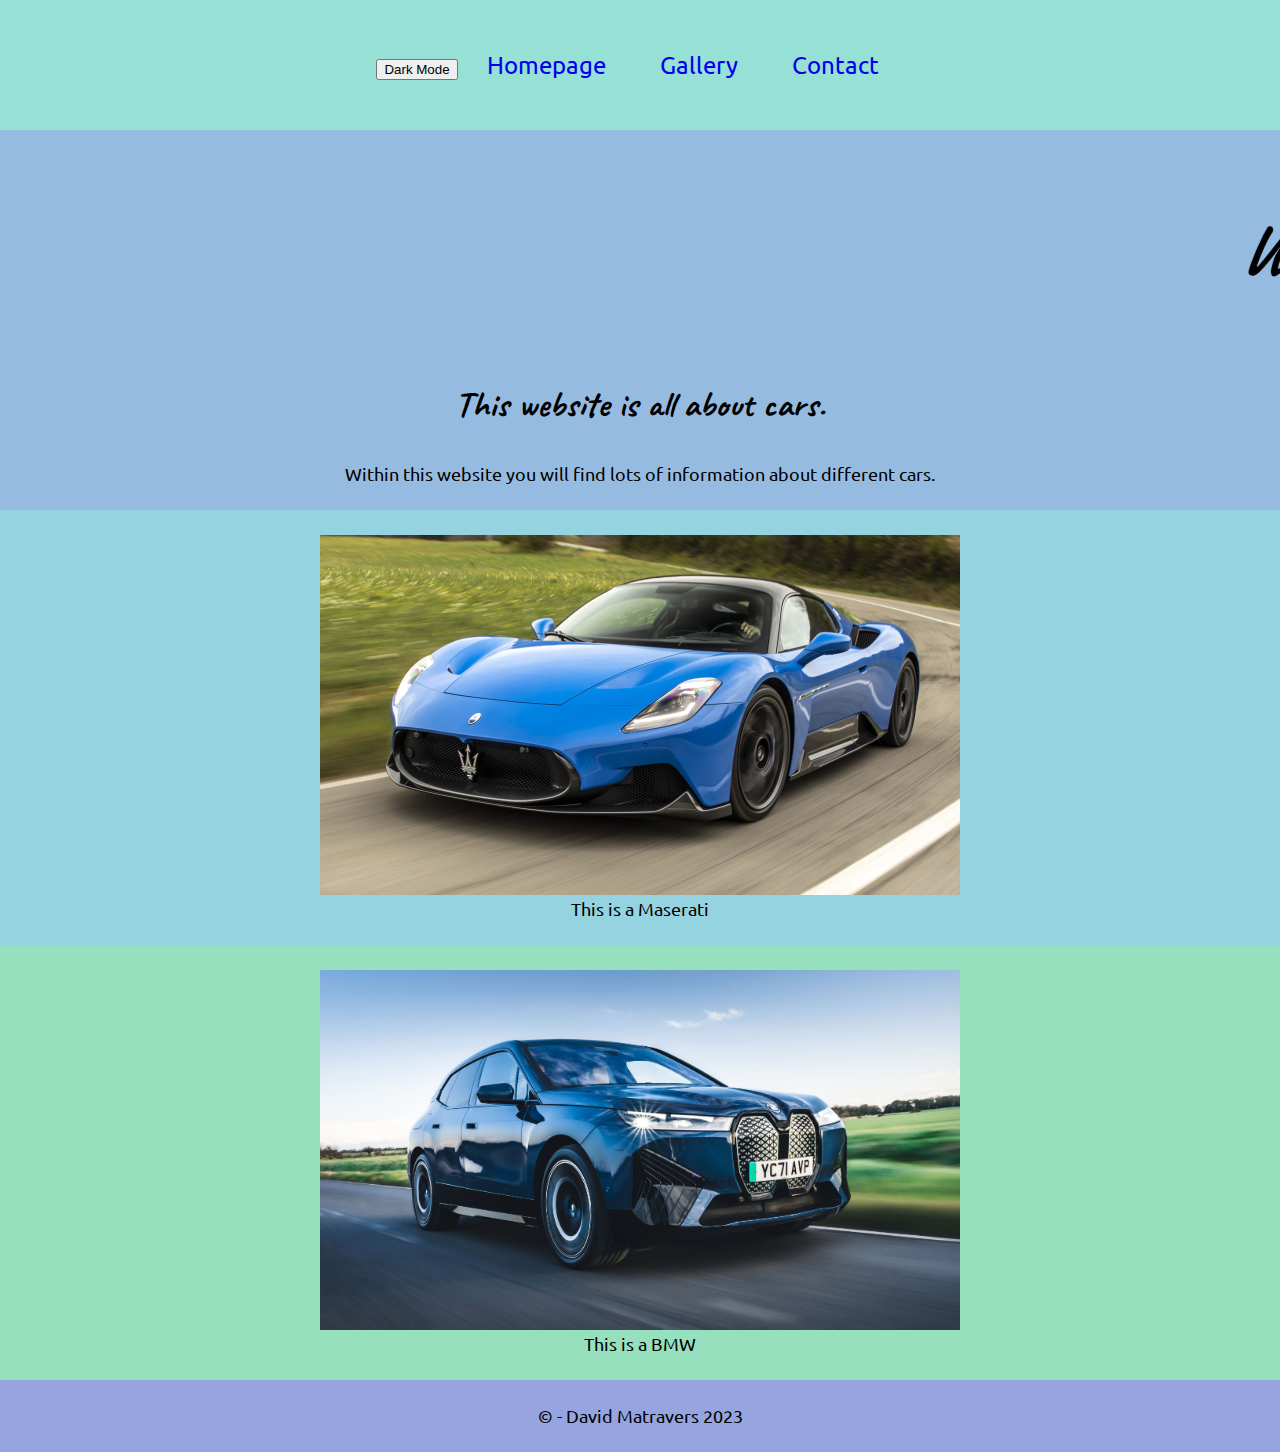
<file: index.html>
<!DOCTYPE html>
<html lang="en">

<head>
    <meta charset="UTF-8">
    <meta http-equiv="X-UA-Compatible" content="IE=edge">
    <meta name="viewport" content="width=device-width, initial-scale=1.0">
    
    <!--Link to Icon-->
    <link rel="icon" type="image/x-icon" href="/icons/favicon.ico">
    
    <!--Link to Google Fonts-->
    <link rel="preconnect" href="https://fonts.googleapis.com">
    <link rel="preconnect" href="https://fonts.gstatic.com" crossorigin>
    <link href="https://fonts.googleapis.com/css2?family=Caveat:wght@700&family=Ubuntu:wght@500&family=Yuji+Hentaigana+Akari&display=swap" rel="stylesheet">
    
    <!--Link to custom CSS sheet-->
    <link id="theme" rel="stylesheet" href="light.css">
    <title>Homepage</title>
</head>

<body>

    

    <section id="navbar">

        <button onclick="changeCSS()" id="darkButton">Dark Mode</button>

        <a href="index.html">Homepage</a>
        <a href="gallery.html">Gallery</a>
        <a href="contact.html">Contact</a>
    </section>

    <section id="welcome">
        <!-- A H1 is a large heading -->
        <marquee scrollamount="5"><i>
                <h1>Welcome to my first website</h1>
            </i></marquee>
        <h3>This website is all about cars.</h3>
        <!-- A p tag is a paragraph-->
        <p>Within this website you will find lots of information about different cars.</p>
    </section>

    <section id="maserati">
        <img src="images/homepage_image.jpg" width="50%">
        <p>This is a Maserati</p>
    </section>

    <section id="bmw">
        <img src="images/bmw_image.jpeg" width="50%">
        <p>This is a BMW</p>
    </section>

    <footer>
        <p>© - David Matravers 2023</p>
    </footer>




<script src="script.js"></script>
</body>

</html>
</file>
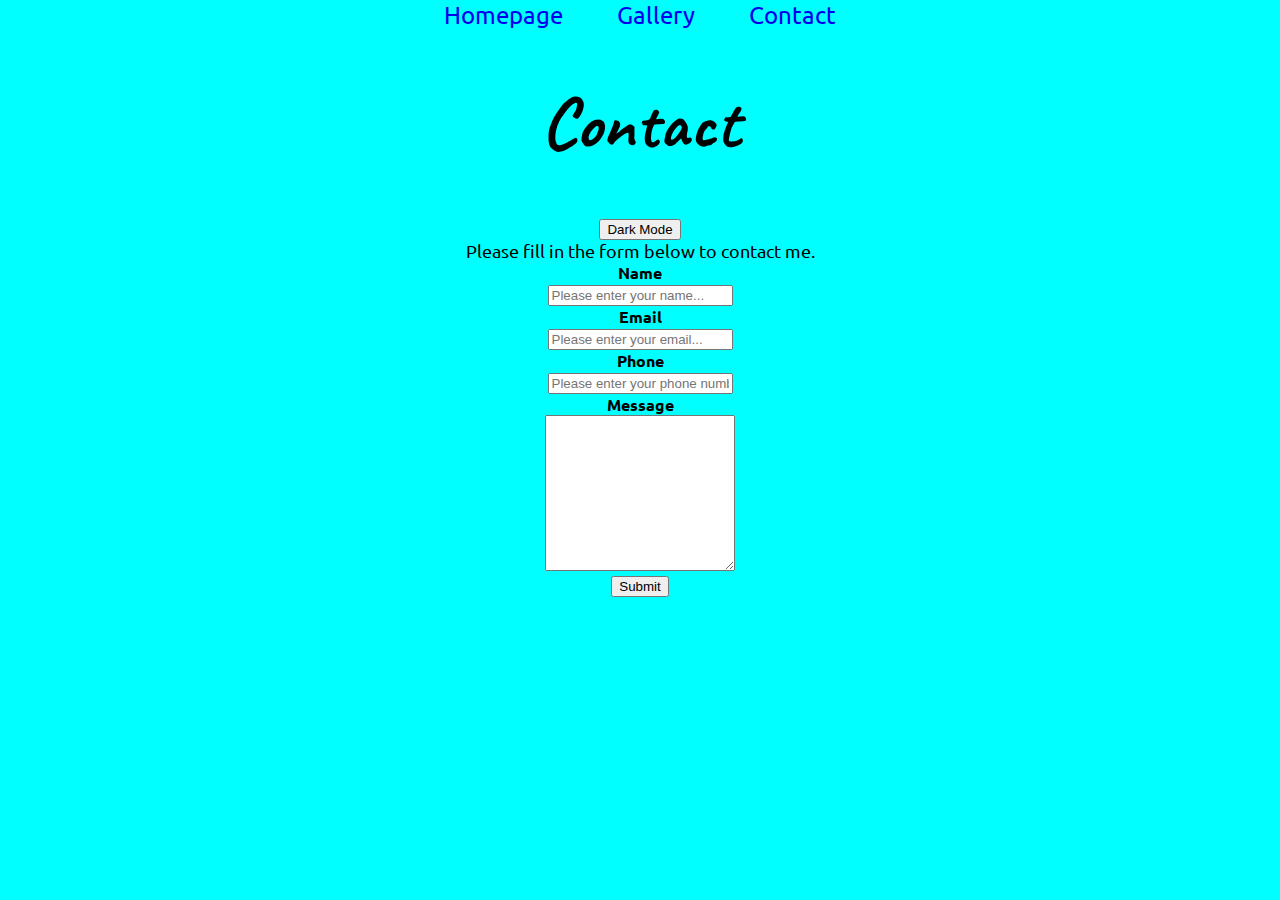
<file: contact.html>
<!DOCTYPE html>
<html lang="en">
<head>
    <meta charset="UTF-8">
    <meta http-equiv="X-UA-Compatible" content="IE=edge">
    <meta name="viewport" content="width=device-width, initial-scale=1.0">
    
<!--Link to Icon-->
<link rel="icon" type="image/x-icon" href="/icons/favicon.ico">
    
<!--Link to Google Fonts-->
<link rel="preconnect" href="https://fonts.googleapis.com">
<link rel="preconnect" href="https://fonts.gstatic.com" crossorigin>
<link href="https://fonts.googleapis.com/css2?family=Caveat:wght@700&family=Ubuntu:wght@500&family=Yuji+Hentaigana+Akari&display=swap" rel="stylesheet">

<!--Link to custom CSS sheet-->
<link id="theme" rel="stylesheet" href="light.css">

    <title>Contact</title>
</head>
<body>
<center>
    <a href="index.html">Homepage</a>
    <a href="gallery.html">Gallery</a>
    <a href="contact.html">Contact</a>
    
    <h1>Contact</h1>
    <button onclick="changeCSS()" id="darkButton">Dark Mode</button>
    <p>Please fill in the form below to contact me.</p>

    <form>
        <label for="name"><b>Name</b></label><br>
        <input id="name" type="text" placeholder="Please enter your name..."><br>
        <label for="email"><b>Email</b></label><br>
        <input id="email" type="email" placeholder="Please enter your email..."><br>
        <label for="phone"><b>Phone</b></label><br>
        <input id="phone" type="tel" placeholder="Please enter your phone number..."><br>
        <label for="message"><b>Message</b></label><br>
        <textarea id="message" cols="21" rows="10"></textarea><br>
        <input type="submit" value="Submit">
    </form>
</center>

<script src="script.js"></script>
</body>
</html>
</file>
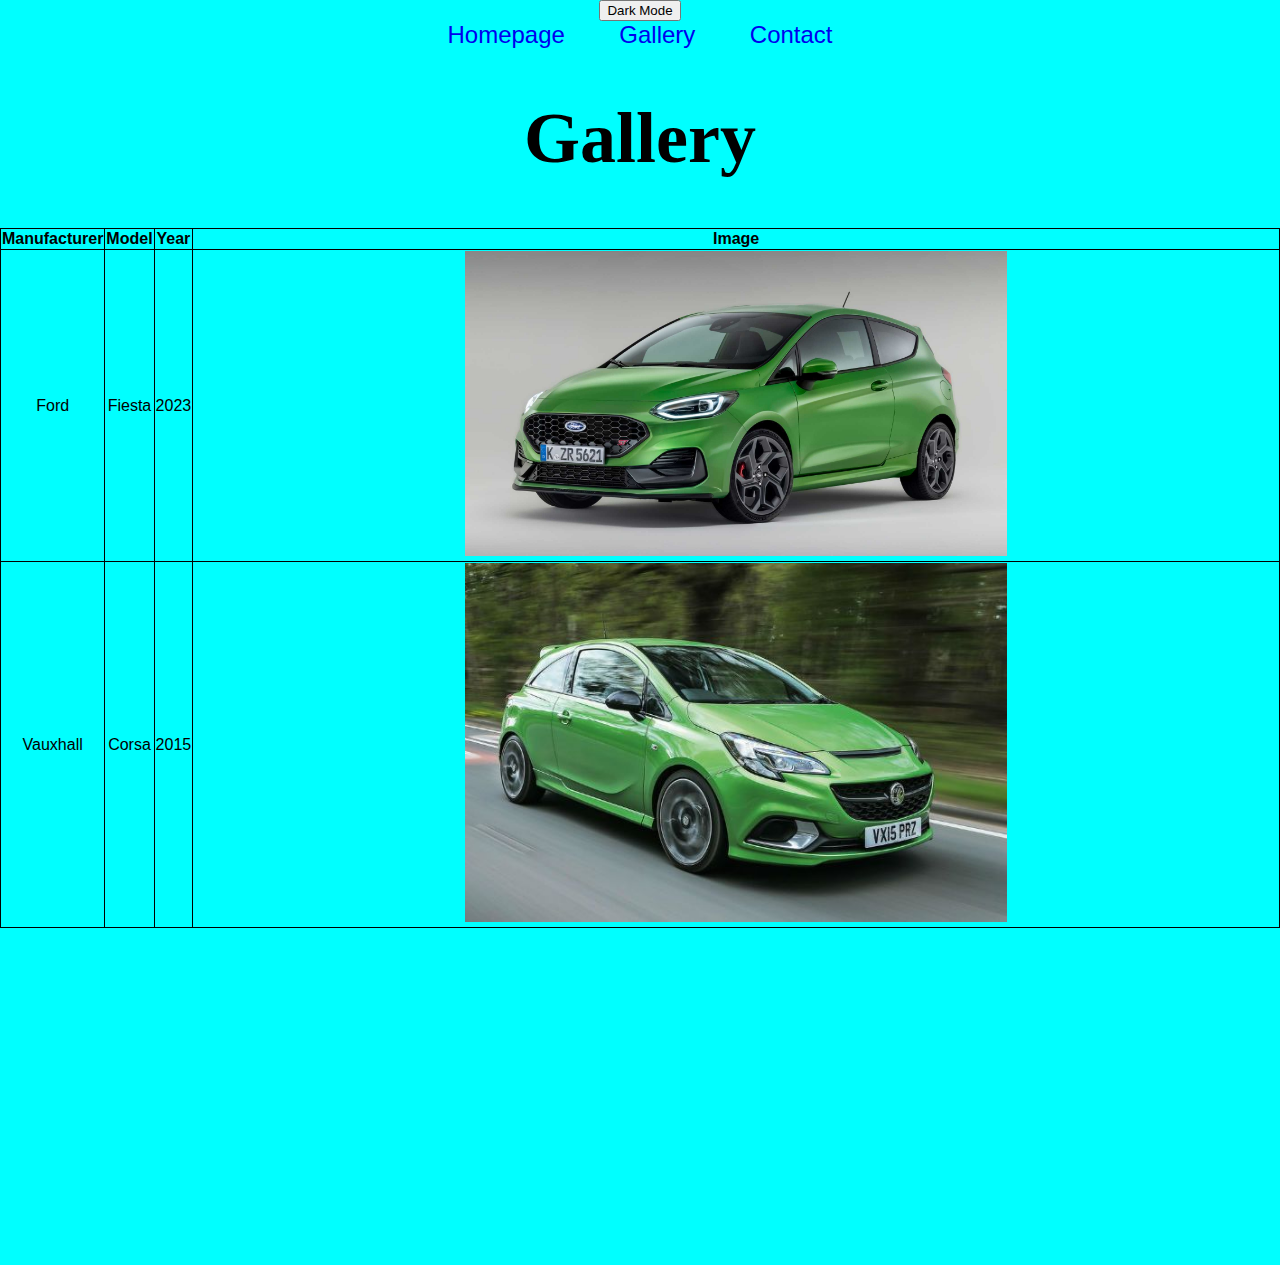
<file: gallery.html>
<!DOCTYPE html>
<html lang="en">
<head>
    <meta charset="UTF-8">
    <meta http-equiv="X-UA-Compatible" content="IE=edge">
    <meta name="viewport" content="width=device-width, initial-scale=1.0">
    <link rel="icon" type="image/x-icon" href="/icons/favicon.ico">
    <link id="theme" rel="stylesheet" href="light.css">
    <title>Gallery</title>
    <style>
        table{
            text-align: center;
        }
        table, th, td{
            border:1px solid black;
            border-collapse: collapse;
        }
    </style>
</head>
<body>

    <button onclick="changeCSS()" id="darkButton">Dark Mode</button>
    <center>
    <a href="index.html">Homepage</a>
    <a href="gallery.html">Gallery</a>
    <a href="contact.html">Contact</a>

    <h1>Gallery</h1>

    <table>
        <tr>
            <th>Manufacturer</th>
            <th>Model</th>
            <th>Year</th>
            <th>Image</th>
        </tr>
        <tr>
            <td>Ford</td>
            <td>Fiesta</td>
            <td>2023</td>
            <td><img src="images/ford_fiesta.jpg" width="50%"></td>
        </tr>
        <tr>
            <td>Vauxhall</td>
            <td>Corsa</td>
            <td>2015</td>
            <td><img src="images/vauxhall_corsa.jpg" width="50%"></td>
        </tr>
    </table>

    <br>
    
        <iframe width="560" height="315" src="https://www.youtube.com/embed/NMThdHhrLoM?si=ydCojP4sAnkoEk6V" title="YouTube video player" frameborder="0" allow="accelerometer; autoplay; clipboard-write; encrypted-media; gyroscope; picture-in-picture; web-share" allowfullscreen></iframe>
    </center>

    <script src="script.js"></script>
</body>
</html>
</file>
<file: light.css>
body{
    background-color: aqua;
    color:black;
    margin: 0 0 0 0;
    text-align: center;
    font-family: 'Ubuntu', sans-serif;
}

a{
    margin: 0 25px 0 25px;
    text-decoration: none;
    font-size: 24px;
}

a:hover{
    color:white;
    transition: 0.2s;
}



h1{
    font-size: 72px;
    font-family: 'Caveat', cursive;
}

h3{
    font-size: 36px;
    font-family: 'Caveat', cursive;
}

#navbar{
    background-color: #96E0D6;
    padding: 50px 0 50px 0;
}

#welcome{
    background-color:#96BBE0;
    padding: 25px 0 25px 0;
}

p{
    margin: 0 0 0 0;
    font-size: 18px;
}

#maserati{
    background-color:#96D3E0;
    padding: 25px 0 25px 0;
}

#bmw{
    background-color:#96E0BD;
    padding: 25px 0 25px 0;
}

footer{
    background-color: #96A4E0;
    padding: 25px 0 25px 0;
}
</file>
